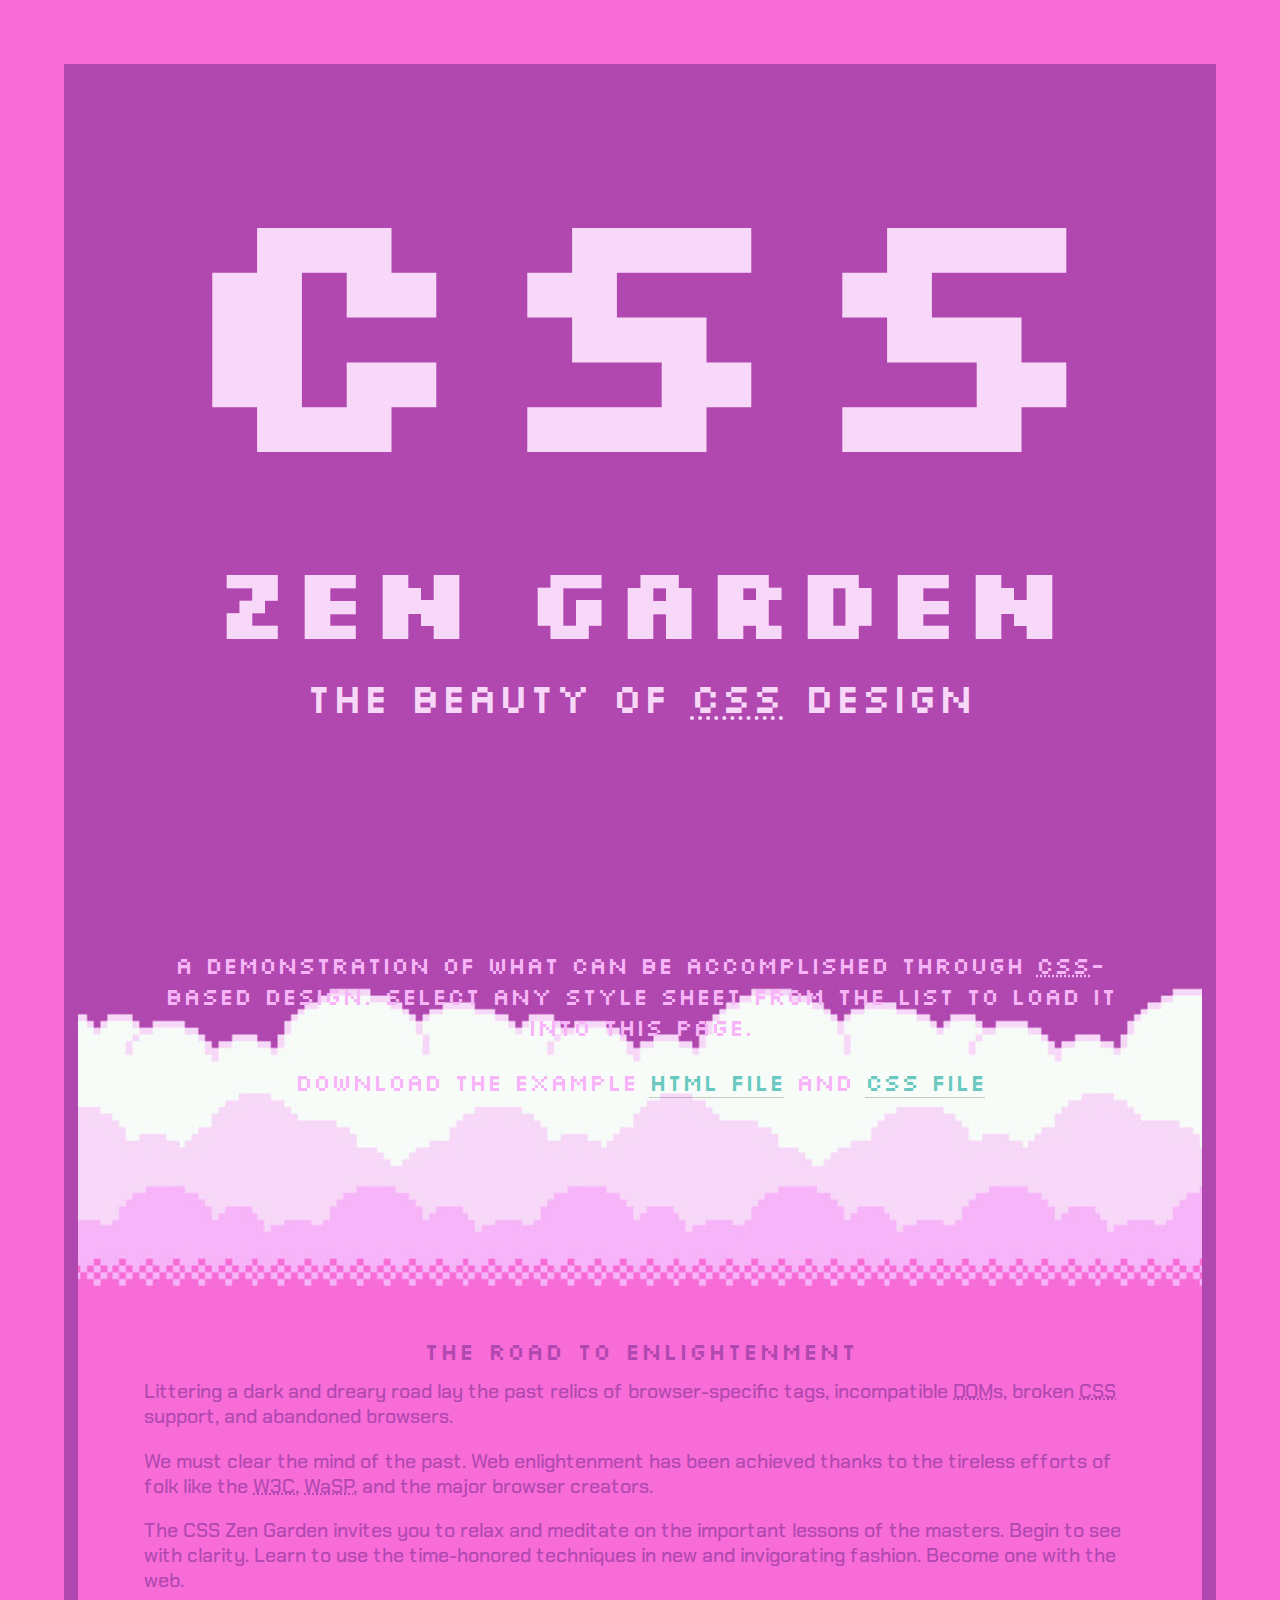
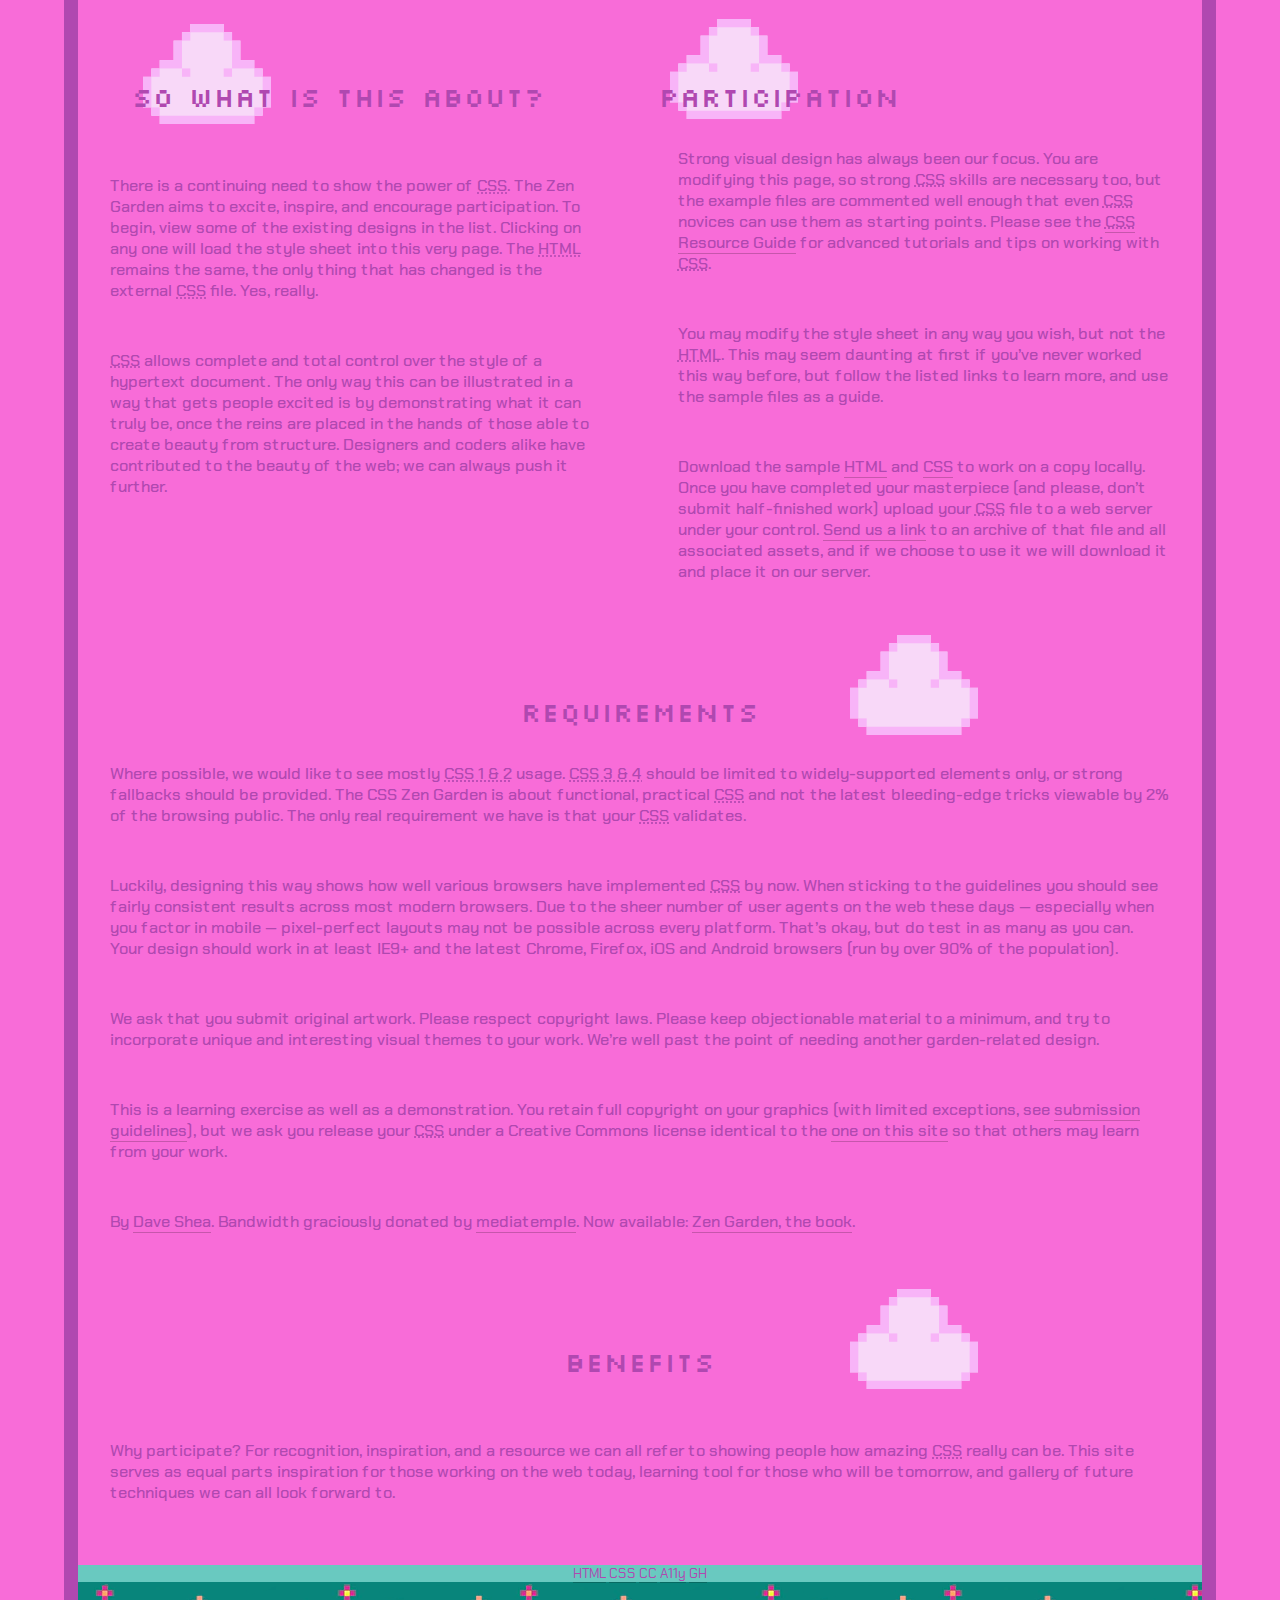
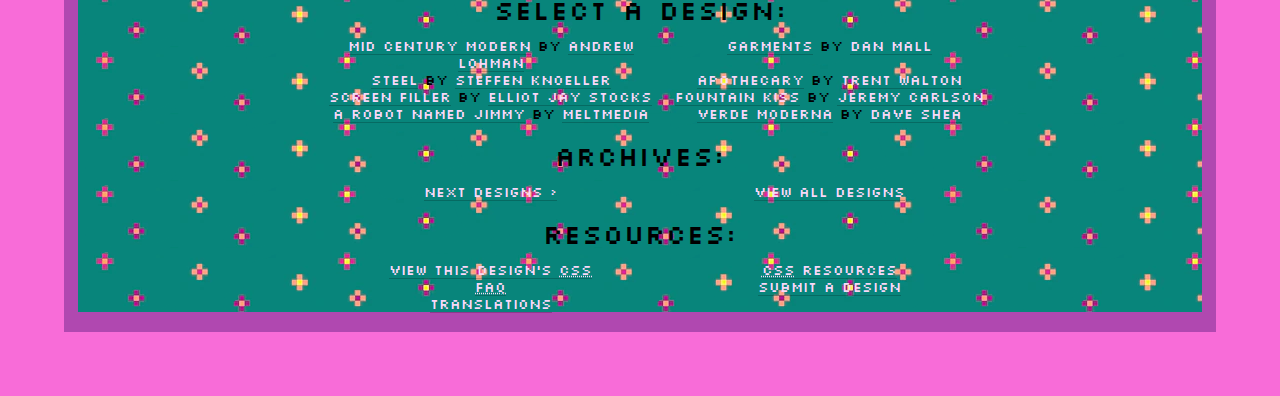
<file: zen-style/index.html>
<!DOCTYPE html>
<html lang="en">
  <head>
    <meta charset="UTF-8" />
    <meta name="viewport" content="width=device-width, initial-scale=1.0" />
    <title>Zen style guide</title>
    <link rel="stylesheet" href="style.css" />
  </head>
  <body>
    <div class="page-wrapper">
      <section class="intro" id="zen-intro">
        <header role="banner">
          <h1>CSS Zen Garden</h1>
          <h2>
            The Beauty of <abbr title="Cascading Style Sheets">CSS</abbr> Design
          </h2>
        </header>

        <div class="summary" id="zen-summary" role="article">
          <p>
            A demonstration of what can be accomplished through
            <abbr title="Cascading Style Sheets">CSS</abbr>-based design. Select
            any style sheet from the list to load it into this page.
          </p>
          <p>
            Download the example
            <a
              href="/examples/index"
              title="This page's source HTML code, not to be modified."
              >html file</a
            >
            and
            <a
              href="/examples/style.css"
              title="This page's sample CSS, the file you may modify."
              >css file</a
            >
          </p>
        </div>

        <div class="preamble" id="zen-preamble" role="article">
          <h3>The Road to Enlightenment</h3>
          <p>
            Littering a dark and dreary road lay the past relics of
            browser-specific tags, incompatible
            <abbr title="Document Object Model">DOM</abbr>s, broken
            <abbr title="Cascading Style Sheets">CSS</abbr> support, and
            abandoned browsers.
          </p>
          <p>
            We must clear the mind of the past. Web enlightenment has been
            achieved thanks to the tireless efforts of folk like the
            <abbr title="World Wide Web Consortium">W3C</abbr>,
            <abbr title="Web Standards Project">WaSP</abbr>, and the major
            browser creators.
          </p>
          <p>
            The CSS Zen Garden invites you to relax and meditate on the
            important lessons of the masters. Begin to see with clarity. Learn
            to use the time-honored techniques in new and invigorating fashion.
            Become one with the web.
          </p>
        </div>
      </section>

      <div class="main supporting" id="zen-supporting" role="main">
        <div class="explanation" id="zen-explanation" role="article">
          <h3>So What is This About?</h3>
          <p>
            There is a continuing need to show the power of
            <abbr title="Cascading Style Sheets">CSS</abbr>. The Zen Garden aims
            to excite, inspire, and encourage participation. To begin, view some
            of the existing designs in the list. Clicking on any one will load
            the style sheet into this very page. The
            <abbr title="HyperText Markup Language">HTML</abbr> remains the
            same, the only thing that has changed is the external
            <abbr title="Cascading Style Sheets">CSS</abbr> file. Yes, really.
          </p>
          <p>
            <abbr title="Cascading Style Sheets">CSS</abbr> allows complete and
            total control over the style of a hypertext document. The only way
            this can be illustrated in a way that gets people excited is by
            demonstrating what it can truly be, once the reins are placed in the
            hands of those able to create beauty from structure. Designers and
            coders alike have contributed to the beauty of the web; we can
            always push it further.
          </p>
        </div>

        <div class="participation" id="zen-participation" role="article">
          <h3>Participation</h3>
          <p>
            Strong visual design has always been our focus. You are modifying
            this page, so strong
            <abbr title="Cascading Style Sheets">CSS</abbr> skills are necessary
            too, but the example files are commented well enough that even
            <abbr title="Cascading Style Sheets">CSS</abbr> novices can use them
            as starting points. Please see the
            <a
              href="http://www.mezzoblue.com/zengarden/resources/"
              title="A listing of CSS-related resources"
              ><abbr title="Cascading Style Sheets">CSS</abbr> Resource Guide</a
            >
            for advanced tutorials and tips on working with
            <abbr title="Cascading Style Sheets">CSS</abbr>.
          </p>
          <p>
            You may modify the style sheet in any way you wish, but not the
            <abbr title="HyperText Markup Language">HTML</abbr>. This may seem
            daunting at first if you&#8217;ve never worked this way before, but
            follow the listed links to learn more, and use the sample files as a
            guide.
          </p>
          <p>
            Download the sample
            <a
              href="/examples/index"
              title="This page's source HTML code, not to be modified."
              >HTML</a
            >
            and
            <a
              href="/examples/style.css"
              title="This page's sample CSS, the file you may modify."
              >CSS</a
            >
            to work on a copy locally. Once you have completed your masterpiece
            (and please, don&#8217;t submit half-finished work) upload your
            <abbr title="Cascading Style Sheets">CSS</abbr> file to a web server
            under your control.
            <a
              href="http://www.mezzoblue.com/zengarden/submit/"
              title="Use the contact form to send us your CSS file"
              >Send us a link</a
            >
            to an archive of that file and all associated assets, and if we
            choose to use it we will download it and place it on our server.
          </p>
        </div>

        <div class="benefits" id="zen-benefits" role="article">
          <h3>Benefits</h3>
          <p>
            Why participate? For recognition, inspiration, and a resource we can
            all refer to showing people how amazing
            <abbr title="Cascading Style Sheets">CSS</abbr> really can be. This
            site serves as equal parts inspiration for those working on the web
            today, learning tool for those who will be tomorrow, and gallery of
            future techniques we can all look forward to.
          </p>
        </div>

        <div class="requirements" id="zen-requirements" role="article">
          <h3>Requirements</h3>
          <p>
            Where possible, we would like to see mostly
            <abbr title="Cascading Style Sheets, levels 1 and 2"
              >CSS 1 &amp; 2</abbr
            >
            usage.
            <abbr title="Cascading Style Sheets, levels 3 and 4"
              >CSS 3 &amp; 4</abbr
            >
            should be limited to widely-supported elements only, or strong
            fallbacks should be provided. The CSS Zen Garden is about
            functional, practical
            <abbr title="Cascading Style Sheets">CSS</abbr> and not the latest
            bleeding-edge tricks viewable by 2% of the browsing public. The only
            real requirement we have is that your
            <abbr title="Cascading Style Sheets">CSS</abbr> validates.
          </p>
          <p>
            Luckily, designing this way shows how well various browsers have
            implemented <abbr title="Cascading Style Sheets">CSS</abbr> by now.
            When sticking to the guidelines you should see fairly consistent
            results across most modern browsers. Due to the sheer number of user
            agents on the web these days &#8212; especially when you factor in
            mobile &#8212; pixel-perfect layouts may not be possible across
            every platform. That&#8217;s okay, but do test in as many as you
            can. Your design should work in at least IE9+ and the latest Chrome,
            Firefox, iOS and Android browsers (run by over 90% of the
            population).
          </p>
          <p>
            We ask that you submit original artwork. Please respect copyright
            laws. Please keep objectionable material to a minimum, and try to
            incorporate unique and interesting visual themes to your work.
            We&#8217;re well past the point of needing another garden-related
            design.
          </p>
          <p>
            This is a learning exercise as well as a demonstration. You retain
            full copyright on your graphics (with limited exceptions, see
            <a href="http://www.mezzoblue.com/zengarden/submit/guidelines/"
              >submission guidelines</a
            >), but we ask you release your
            <abbr title="Cascading Style Sheets">CSS</abbr> under a Creative
            Commons license identical to the
            <a
              href="http://creativecommons.org/licenses/by-nc-sa/3.0/"
              title="View the Zen Garden's license information."
              >one on this site</a
            >
            so that others may learn from your work.
          </p>
          <p role="contentinfo">
            By <a href="http://www.mezzoblue.com/">Dave Shea</a>. Bandwidth
            graciously donated by
            <a href="http://www.mediatemple.net/">mediatemple</a>. Now
            available:
            <a
              href="http://www.amazon.com/exec/obidos/ASIN/0321303474/mezzoblue-20/"
              >Zen Garden, the book</a
            >.
          </p>
        </div>

        <footer>
          <a
            href="http://validator.w3.org/check/referer"
            title="Check the validity of this site&#8217;s HTML"
            class="zen-validate-html"
            >HTML</a>
          <a
            href="http://jigsaw.w3.org/css-validator/check/referer"
            title="Check the validity of this site&#8217;s CSS"
            class="zen-validate-css"
            >CSS</a>
          <a
            href="http://creativecommons.org/licenses/by-nc-sa/3.0/"
            title="View the Creative Commons license of this site: Attribution-NonCommercial-ShareAlike."
            class="zen-license"
            >CC</a>
          <a
            href="http://mezzoblue.com/zengarden/faq/#aaa"
            title="Read about the accessibility of this site"
            class="zen-accessibility"
            >A11y</a>
          <a
            href="https://github.com/mezzoblue/csszengarden.com"
            title="Fork this site on Github"
            class="zen-github"
            >GH</a>
        </footer>
      </div>

      <aside class="sidebar" role="complementary">
        <div class="wrapper">
          <div class="design-selection" id="design-selection">
            <h3 class="select">Select a Design:</h3>
            <nav role="navigation">
              <ul>
                <li>
                  <a href="/221/" class="design-name">Mid Century Modern</a> by
                  <a href="http://andrewlohman.com/" class="designer-name"
                    >Andrew Lohman</a
                  >
                </li>
                <li>
                  <a href="/220/" class="design-name">Garments</a> by
                  <a href="http://danielmall.com/" class="designer-name"
                    >Dan Mall</a
                  >
                </li>
                <li>
                  <a href="/219/" class="design-name">Steel</a> by
                  <a href="http://steffen-knoeller.de" class="designer-name"
                    >Steffen Knoeller</a
                  >
                </li>
                <li>
                  <a href="/218/" class="design-name">Apothecary</a> by
                  <a href="http://trentwalton.com" class="designer-name"
                    >Trent Walton</a
                  >
                </li>
                <li>
                  <a href="/217/" class="design-name">Screen Filler</a> by
                  <a href="http://elliotjaystocks.com/" class="designer-name"
                    >Elliot Jay Stocks</a
                  >
                </li>
                <li>
                  <a href="/216/" class="design-name">Fountain Kiss</a> by
                  <a href="http://jeremycarlson.com" class="designer-name"
                    >Jeremy Carlson</a
                  >
                </li>
                <li>
                  <a href="/215/" class="design-name">A Robot Named Jimmy</a> by
                  <a href="http://meltmedia.com/" class="designer-name"
                    >meltmedia</a
                  >
                </li>
                <li>
                  <a href="/214/" class="design-name">Verde Moderna</a> by
                  <a href="http://www.mezzoblue.com/" class="designer-name"
                    >Dave Shea</a
                  >
                </li>
              </ul>
            </nav>
          </div>

          <div class="design-archives" id="design-archives">
            <h3 class="archives">Archives:</h3>
            <nav role="navigation">
              <ul>
                <li class="next">
                  <a href="/214/page1">
                    Next Designs <span class="indicator">&rsaquo;</span>
                  </a>
                </li>
                <li class="viewall">
                  <a
                    href="http://www.mezzoblue.com/zengarden/alldesigns/"
                    title="View every submission to the Zen Garden.">
                    View All Designs
                  </a>
                </li>
              </ul>
            </nav>
          </div>

          <div class="zen-resources" id="zen-resources">
            <h3 class="resources">Resources:</h3>
            <ul>
              <li class="view-css">
                <a
                  href="style.css"
                  title="View the source CSS file of the currently-viewed design."
                >
                  View This Design&#8217;s
                  <abbr title="Cascading Style Sheets">CSS</abbr>
                </a>
              </li>
              <li class="css-resources">
                <a
                  href="http://www.mezzoblue.com/zengarden/resources/"
                  title="Links to great sites with information on using CSS."
                >
                  <abbr title="Cascading Style Sheets">CSS</abbr> Resources
                </a>
              </li>
              <li class="zen-faq">
                <a
                  href="http://www.mezzoblue.com/zengarden/faq/"
                  title="A list of Frequently Asked Questions about the Zen Garden."
                >
                  <abbr title="Frequently Asked Questions">FAQ</abbr>
                </a>
              </li>
              <li class="zen-submit">
                <a
                  href="http://www.mezzoblue.com/zengarden/submit/"
                  title="Send in your own CSS file."
                >
                  Submit a Design
                </a>
              </li>
              <li class="zen-translations">
                <a
                  href="http://www.mezzoblue.com/zengarden/translations/"
                  title="View translated versions of this page."
                >
                  Translations
                </a>
              </li>
            </ul>
          </div>
        </div>
      </aside>
    </div>
  </body>
</html>
</file>
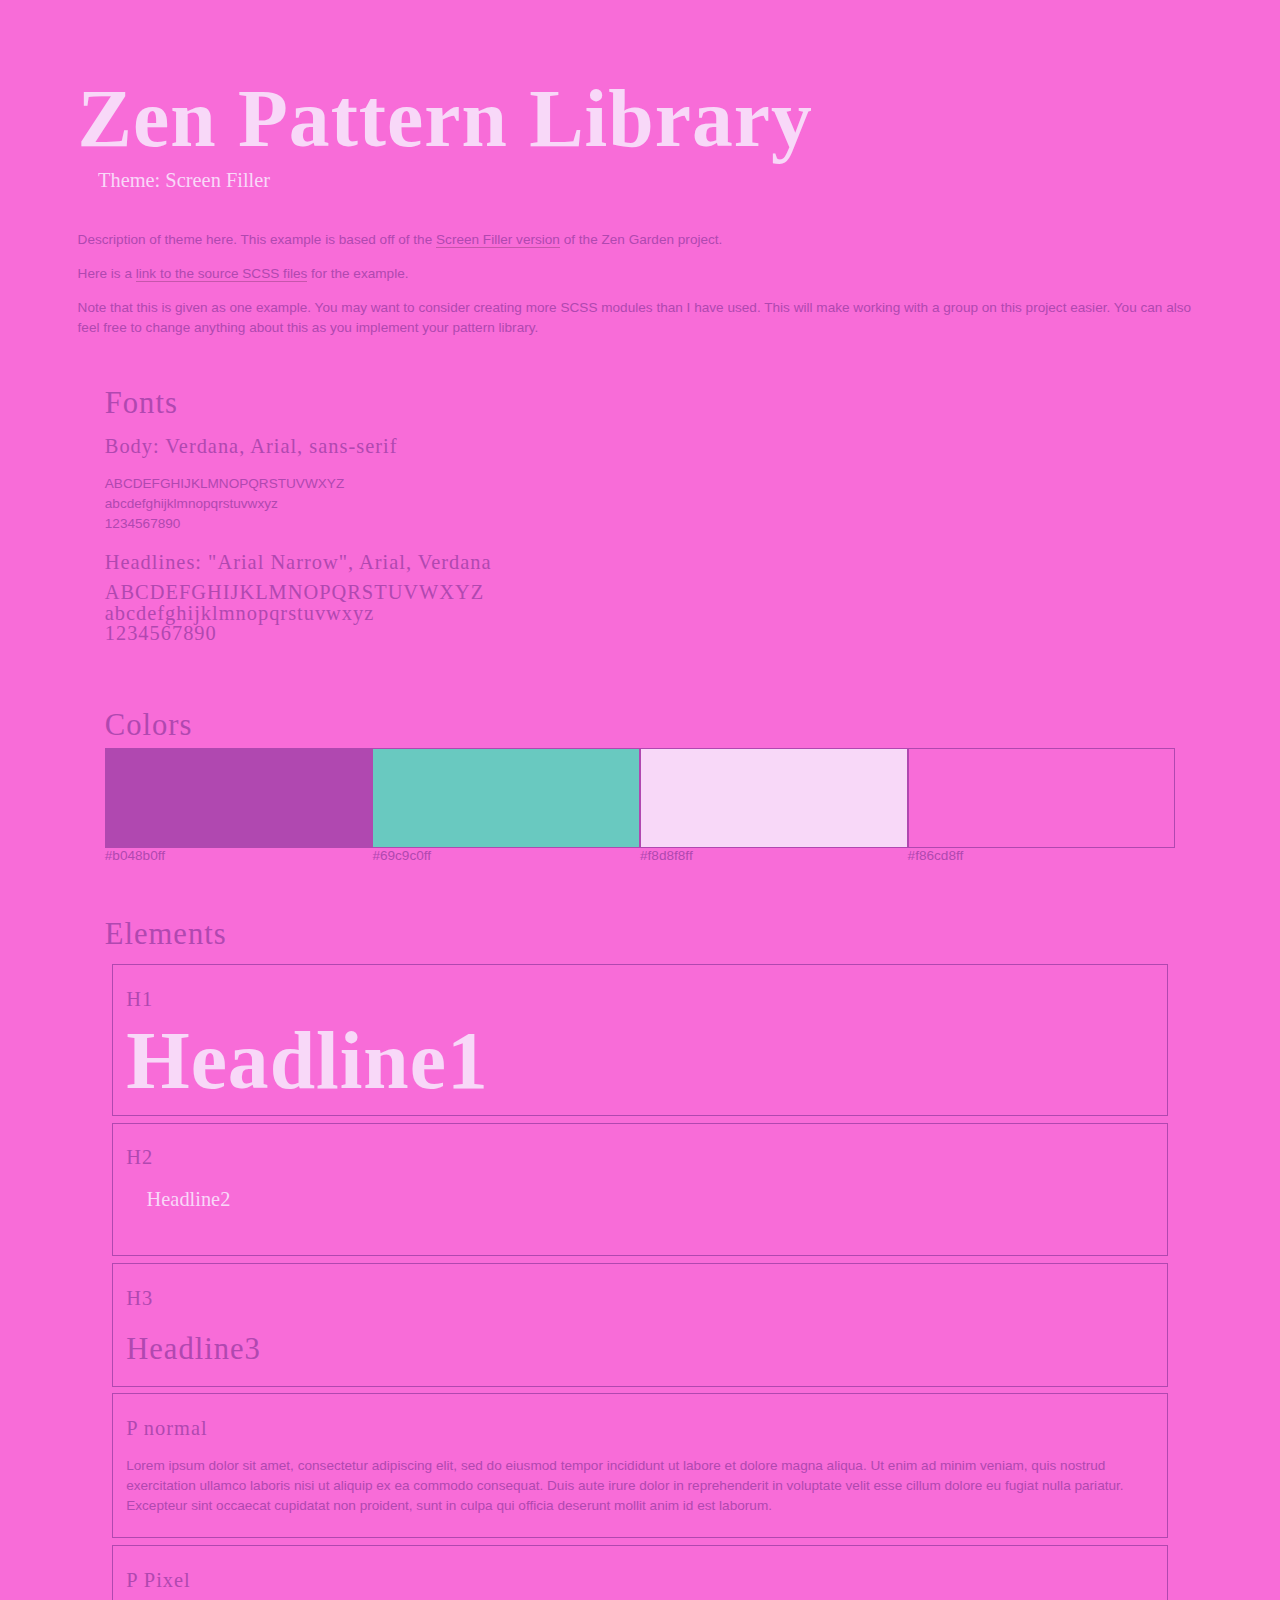
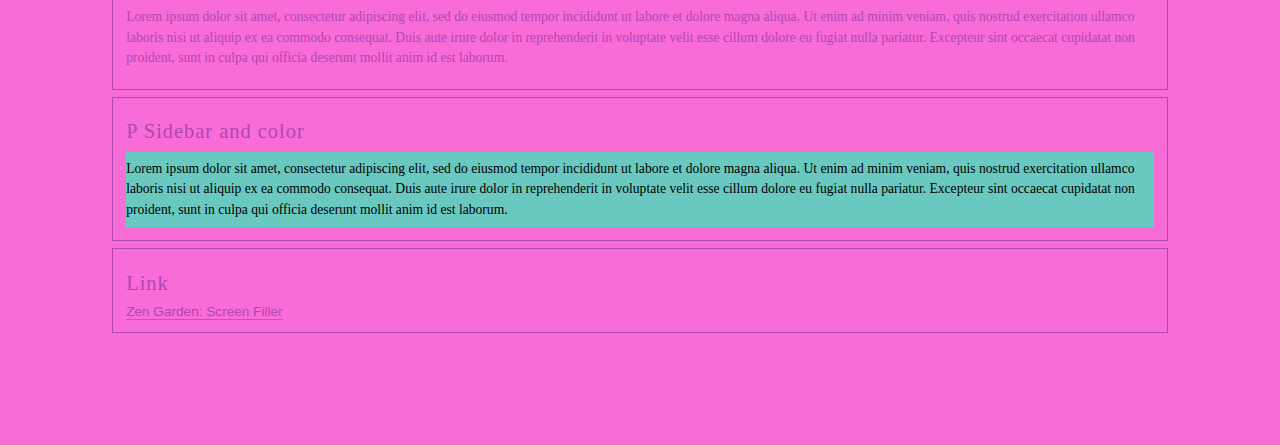
<file: zen-style/pattern.html>
<!DOCTYPE html>
<html lang="en">
  <head>
    <meta charset="UTF-8" />
    <meta name="viewport" content="width=device-width, initial-scale=1.0" />
    <title>Zen Pattern Library</title>
    <link rel="stylesheet" href="style-pattern.css" />
  </head>
  <body>
    <header>
      <h1>
        Zen Pattern Library
      </h1>
    </header>
    <main>
      <h2>Theme: Screen Filler</h2>
      <p>
        Description of theme here. This example is based off of the
        <a href="http://csszengarden.com/217/" rel="noreferrer" target="_blank"
          >Screen Filler version</a
        >
        of the Zen Garden project.
      </p>
      <p>
        Here is a
        <a href="../zen-style.zip">link to the source SCSS files</a> for the
        example.
      </p>
      <p>
        Note that this is given as one example. You may want to consider
        creating more SCSS modules than I have used. This will make working with
        a group on this project easier. You can also feel free to change
        anything about this as you implement your pattern library.
      </p>
      <section>
        <h3>Fonts</h3>
        <h4>Body: Verdana, Arial, sans-serif</h4>
        <p>
          ABCDEFGHIJKLMNOPQRSTUVWXYZ<br />
          abcdefghijklmnopqrstuvwxyz<br />
          1234567890
        </p>
        <h4>Headlines: "Arial Narrow", Arial, Verdana</h4>
        <h4>
          ABCDEFGHIJKLMNOPQRSTUVWXYZ<br />
          abcdefghijklmnopqrstuvwxyz<br />
          1234567890
        </h4>
      </section>

      <section class="colors">
        <h3>Colors</h3>
        <figure>
          <div class="swatch primary"></div>
          <figcaption>#b048b0ff</figcaption>
        </figure>
        <figure>
          <div class="swatch accent1"></div>
          <figcaption>#69c9c0ff</figcaption>
        </figure>
        <figure>
          <div class="swatch accent2"></div>
          <figcaption>#f8d8f8ff</figcaption>
        </figure>
        <figure>
          <div class= "swatch secondary"></div>
          <figcaption>#f86cd8ff</figcaption>
        </figure>

      </section>

      <section class="elements">
        <h3>Elements</h3>
        <div class="element">
          <h4>H1</h4>
          <h1>Headline1</h1>
        </div>
        <div class="element">
          <h4>H2</h4>
          <h2>Headline2</h2>
        </div>
        <div class="element">
          <h4>H3</h4>
          <h3>Headline3</h3>
        </div>
        <div class="element">
          <h4>P normal</h4>
          <p>
            Lorem ipsum dolor sit amet, consectetur adipiscing elit, sed do
            eiusmod tempor incididunt ut labore et dolore magna aliqua. Ut enim
            ad minim veniam, quis nostrud exercitation ullamco laboris nisi ut
            aliquip ex ea commodo consequat. Duis aute irure dolor in
            reprehenderit in voluptate velit esse cillum dolore eu fugiat nulla
            pariatur. Excepteur sint occaecat cupidatat non proident, sunt in
            culpa qui officia deserunt mollit anim id est laborum.
          </p>
        </div>
        <div class="element">
          <h4>P Pixel</h4>
          <p class="pixel">
            Lorem ipsum dolor sit amet, consectetur adipiscing elit, sed do
            eiusmod tempor incididunt ut labore et dolore magna aliqua. Ut enim
            ad minim veniam, quis nostrud exercitation ullamco laboris nisi ut
            aliquip ex ea commodo consequat. Duis aute irure dolor in
            reprehenderit in voluptate velit esse cillum dolore eu fugiat nulla
            pariatur. Excepteur sint occaecat cupidatat non proident, sunt in
            culpa qui officia deserunt mollit anim id est laborum.
          </p>
        </div>
        <div class="element">
          <h4>P Sidebar and color</h4>
          <p class="sidebar accent1">
            Lorem ipsum dolor sit amet, consectetur adipiscing elit, sed do
            eiusmod tempor incididunt ut labore et dolore magna aliqua. Ut enim
            ad minim veniam, quis nostrud exercitation ullamco laboris nisi ut
            aliquip ex ea commodo consequat. Duis aute irure dolor in
            reprehenderit in voluptate velit esse cillum dolore eu fugiat nulla
            pariatur. Excepteur sint occaecat cupidatat non proident, sunt in
            culpa qui officia deserunt mollit anim id est laborum.
          </p>
        </div>
        <div class="element">
          <h4>Link</h4>
          <a
            href="http://csszengarden.com/217/"
            rel="noreferrer"
            target="_blank"
            >Zen Garden: Screen Filler</a
          >
        </div>
      </section>
    </main>
  </body>
</html>
</file>
<file: zen-style/style.css>
@import url("https://fonts.googleapis.com/css2?family=Silkscreen:wght@400;700&display=swap");
@import url("https://fonts.googleapis.com/css2?family=Chakra+Petch:ital,wght@0,300;0,400;0,500;0,600;0,700;1,300;1,400;1,500;1,600;1,700&display=swap");
h1,
h2,
h3,
h4 {
  font-family: "Silkscreen", cursive;
  margin: 0;
  text-align: center;
}

h2 {
  color: #f8d8f8;
  font-weight: normal;
  margin-bottom: 1em;
  padding: 0.5em 1em;
  text-align: center;
}

h1 {
  color: #f8d8f8;
  font-weight: 600;
  /* Heavy */
  font-size: 4em;
  letter-spacing: 1px;
  line-height: 1em;
}

h3 {
  font-size: 2em;
  font-weight: 100;
  /* Thin */
  letter-spacing: 1px;
  line-height: 1em;
  padding: 0.5em 0 0.25em 0;
}

h4 {
  font-size: 1.5em;
  font-weight: 200;
  /* Thin */
  letter-spacing: 1px;
  line-height: 1em;
  margin: 0.5em 0;
}

p {
  padding: 0.5em 0;
  margin: 0;
  font-size: larger;
  font-weight: 500;
}

a {
  border-bottom: 1px solid rgba(0, 0, 0, 0.2);
  color: #b048b0;
  text-decoration: none;
  transition: border-color 0.2s ease-in-out;
}

a:hover {
  border-color: #69c9c0;
}

.summary {
  padding: 15% 0;
}
.summary a {
  color: #f8d8f8;
}

.preamble {
  color: #b048b0;
}

.main {
  background-color: #f86cd8;
  color: #b048b0;
}

.sidebar {
  background-color: #f8d8f8;
  color: black;
  font-family: "Silkscreen", cursive;
  -webkit-animation: slide 5s linear infinite;
          animation: slide 5s linear infinite;
  background-image: url("grass-2.5.png");
  width: 100%;
  height: 100%;
}
@-webkit-keyframes slide {
  0% {
    background-position: -60px, -20px;
  }
  50% {
    background-position: -170px, -200px;
  }
  100% {
    background-position: -60px, -20px;
  }
}
@keyframes slide {
  0% {
    background-position: -60px, -20px;
  }
  50% {
    background-position: -170px, -200px;
  }
  100% {
    background-position: -60px, -20px;
  }
}

.pixel {
  background-color: none;
  color: #b048b0;
  font-family: "Silkscreen", cursive;
}

.intro {
  padding: 5%;
}

* {
  box-sizing: border-box;
}

html {
  background-color: #f86cd8;
  padding: 5%;
}

h1 {
  color: transparent;
  pointer-events: none;
  font-size: 0px;
}
h1::before {
  content: "CSS";
  color: #f8d8f8;
  font-size: 28vw;
  display: block;
  margin: 0 auto;
  padding-top: 0.5em;
  padding-bottom: 0.8em;
  font-weight: 700;
}
h1::after {
  content: "Zen Garden";
  color: #f8d8f8;
  display: block;
  font-size: 8vw;
  padding-bottom: 0.5em;
}

h2 {
  text-align: center;
  font-size: 3em;
}

.summary {
  font-family: "Silkscreen", cursive;
  color: #f8b4f8;
  text-align: center;
  font-size: 1.5em;
}

.intro {
  padding: 5%;
  background-image: url(cloud-background.jpg);
  background-size: 150%;
  background-position: bottom;
  background-repeat: repeat-x;
  padding-bottom: 10em;
}

.preamble {
  position: absolute;
  left: 0;
  right: 0;
  width: 80vw;
  display: block;
  margin: 0 auto;
  z-index: 500;
  padding: 1em;
  padding-top: 4em;
  padding-bottom: 3em;
  font-size: larger;
}
.preamble h3 {
  font-size: 1.5em;
}

body {
  font-family: "Chakra Petch", sans-serif;
  font-size: 85%;
  color: #b048b0;
  background-color: #b048b0;
  margin: 0;
  padding: 1em;
}

.explanation {
  padding-top: 60em;
}

.main {
  position: relative;
}
.main p, .main h3 {
  padding: 1.5em 2em;
}

.participation {
  margin-top: 5em;
}
.participation h3 {
  padding: 0.5em;
}

.requirements h3 {
  padding: 0.5em;
}

ul {
  list-style: none;
}

footer,
.sidebar {
  background-color: #69c9c0;
  text-align: center;
}

@-webkit-keyframes cloud {
  0% {
    transform: scale(1) translateY(0);
    transform-origin: 50% 16%;
  }
  10% {
    transform: scale(1) translate(-10%, 0%);
  }
  20% {
    transform: scale(1) translate(10%, -15%);
  }
  30% {
    transform: scale(1) translate(20%, 20%);
  }
  40% {
    transform: scale(1) translate(50%, -80%);
  }
  70% {
    transform: scale(1) translate(80%, 20%);
  }
  100% {
    transform: scale(1.25) translateY(-15px);
    transform-origin: top;
  }
}

@keyframes cloud {
  0% {
    transform: scale(1) translateY(0);
    transform-origin: 50% 16%;
  }
  10% {
    transform: scale(1) translate(-10%, 0%);
  }
  20% {
    transform: scale(1) translate(10%, -15%);
  }
  30% {
    transform: scale(1) translate(20%, 20%);
  }
  40% {
    transform: scale(1) translate(50%, -80%);
  }
  70% {
    transform: scale(1) translate(80%, 20%);
  }
  100% {
    transform: scale(1.25) translateY(-15px);
    transform-origin: top;
  }
}
.main h3 {
  position: relative;
  z-index: 5;
  padding-top: 3em;
  text-align: left;
}

.main h3::after {
  width: 150px;
  height: 100px;
  content: " ";
  display: block;
  background: url("cloud.png");
  background-position: center;
  background-repeat: no-repeat;
  -webkit-animation-name: cloud;
          animation-name: cloud;
  -webkit-animation-duration: 10s;
          animation-duration: 10s;
  -webkit-animation-iteration-count: infinite;
          animation-iteration-count: infinite;
  animation-direction: alternate-reverse;
  z-index: -1;
  position: absolute;
  top: 15%;
  -webkit-animation-timing-function: ease-in-out;
          animation-timing-function: ease-in-out;
}

@media (min-width: 700px) {
  .main {
    display: grid;
    grid-template-columns: 1fr 1fr;
    grid-gap: 10px;
  }
  ul {
    display: grid;
    grid-template-columns: 1fr 1fr;
    -webkit-margin-before: 0.5em;
            margin-block-start: 0.5em;
    -webkit-margin-after: 0.5em;
            margin-block-end: 0.5em;
    -webkit-margin-start: 15em;
            margin-inline-start: 15em;
    -webkit-margin-end: 15em;
            margin-inline-end: 15em;
  }
  ul a {
    color: #f8d8f8;
  }
  .summary a {
    color: #69c9c0;
  }
  footer {
    position: absolute;
    bottom: 0px;
    width: 100%;
  }
  .participation {
    padding-top: 10em;
  }
  .explanation {
    padding-top: 15em;
  }
  .requirements {
    grid-column: 1/3;
    grid-row: 2;
  }
  .requirements h3 {
    text-align: center;
  }
  .requirements h3::after {
    left: 28em;
  }
  .benefits {
    grid-column: 1/3;
    padding-bottom: 4em;
  }
  .benefits h3 {
    text-align: center;
  }
  .benefits h3::after {
    left: 28em;
  }
}/*# sourceMappingURL=style.css.map */
</file>
<file: zen-style/style-pattern.css>
h1,
h2,
h3,
h4 {
  font-family: "Silkscreen", cursive;
  margin: 0;
}

h2 {
  color: #f8d8f8;
  display: inline-block;
  font-weight: normal;
  margin-bottom: 1em;
  padding: 0.5em 1em;
}

h1 {
  color: #f8d8f8;
  font-weight: 900; /* Heavy */
  font-size: 6em;
  letter-spacing: 1px;
  line-height: 1em;
}

h3 {
  font-size: 2.25em;
  font-weight: 200; /* Thin */
  letter-spacing: 1px;
  line-height: 1em;
  padding: 0.5em 0 0.25em 0;
}

h4 {
  font-size: 1.5em;
  font-weight: 200; /* Thin */
  letter-spacing: 1px;
  line-height: 1em;
  margin: 0.5em 0;
}

p {
  font-family: "Chakra Petch", sans-serif;
  font-size: 1em;
  line-height: 1.5em;
  padding: 0.5em 0;
  margin: 0;
}

a {
  border-bottom: 1px solid rgba(0, 0, 0, 0.2);
  color: #b048b0;
  text-decoration: none;
  transition: border-color 0.2s ease-in-out;
}

a:hover {
  border-color: #69c9c0;
}

.summary {
  padding: 15% 0;
}
.summary a {
  color: #f8d8f8;
}

.preamble {
  background: rgba(255, 255, 255, 0.9);
  color: #b048b0;
  margin-left: -30%;
  padding: 5% 5% 5% 30%;
}

.sidebar {
  background-color: #f8d8f8;
  color: black;
  font-family: "Silkscreen", cursive;
}

.pixel {
  background-color: none;
  color: #b048b0;
  font-family: "Silkscreen", cursive;
}

.intro {
  padding: 5%;
}

* {
  box-sizing: border-box;
}

html {
  background-color: #f86cd8;
  padding: 5%;
}

body {
  font-family: "Chakra Petch", sans-serif;
  font-size: 85%;
  color: #b048b0;
  margin: 0;
  padding: 1em;
}

main > p:first-of-type, main > p:nth-of-type(2), main > p:nth-of-type(3) {
  color: #b048b0;
}
main > p:first-of-type a, main > p:nth-of-type(2) a, main > p:nth-of-type(3) a {
  color: inherit;
}

section {
  padding: 1em;
  margin: 1em;
}

.colors {
  display: flex;
  flex-flow: row wrap;
}
.colors > h3 {
  width: 100%;
  flex: 1 0 100%;
}
.colors > figure {
  margin: 0;
  flex: 1 1 25%;
}

.swatch {
  width: 100%;
  height: 100px;
  border: 1px solid;
}

.primary {
  background-color: #b048b0;
}

.accent1 {
  background-color: #69c9c0;
}

.accent2 {
  background-color: #f8d8f8;
}

.text-dark {
  background-color: #b048b0;
}

.element {
  border: 1px solid;
  margin: 0.5em;
  padding: 1em;
}/*# sourceMappingURL=style-pattern.css.map */
</file>
